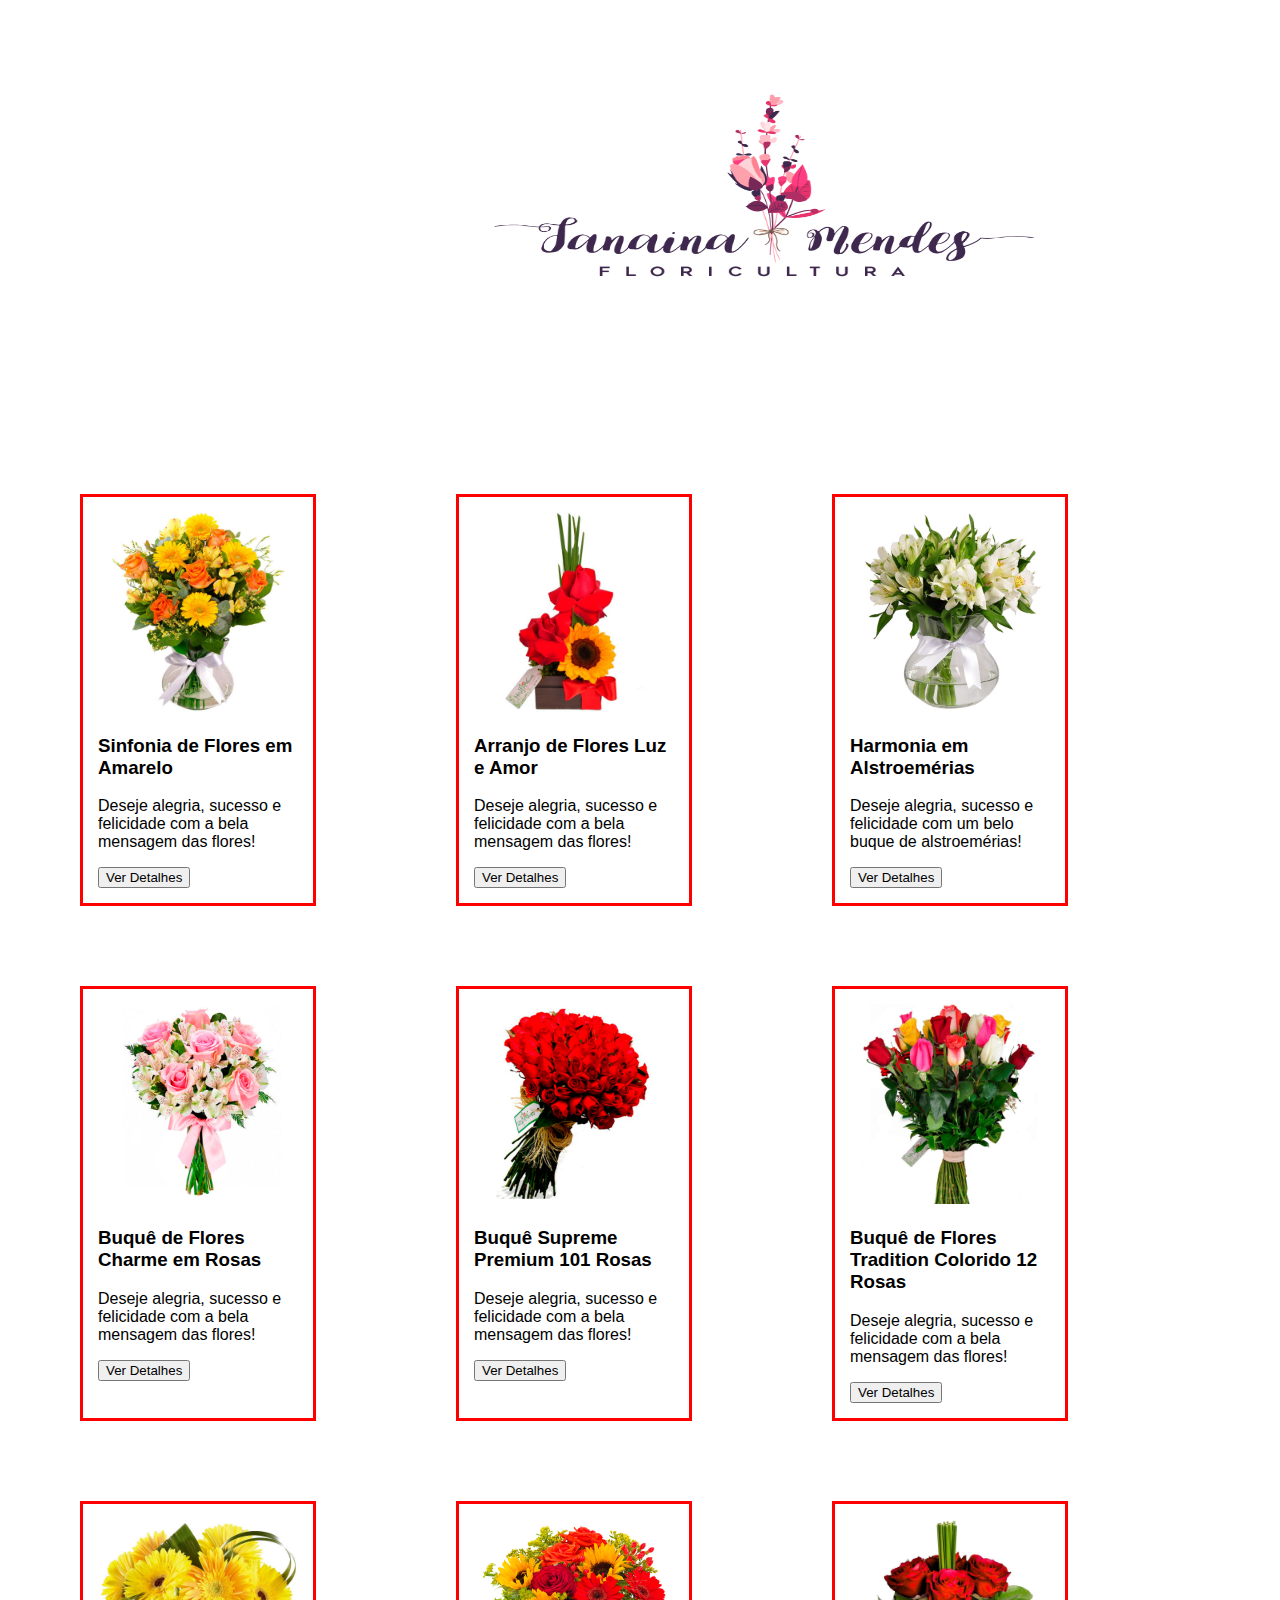
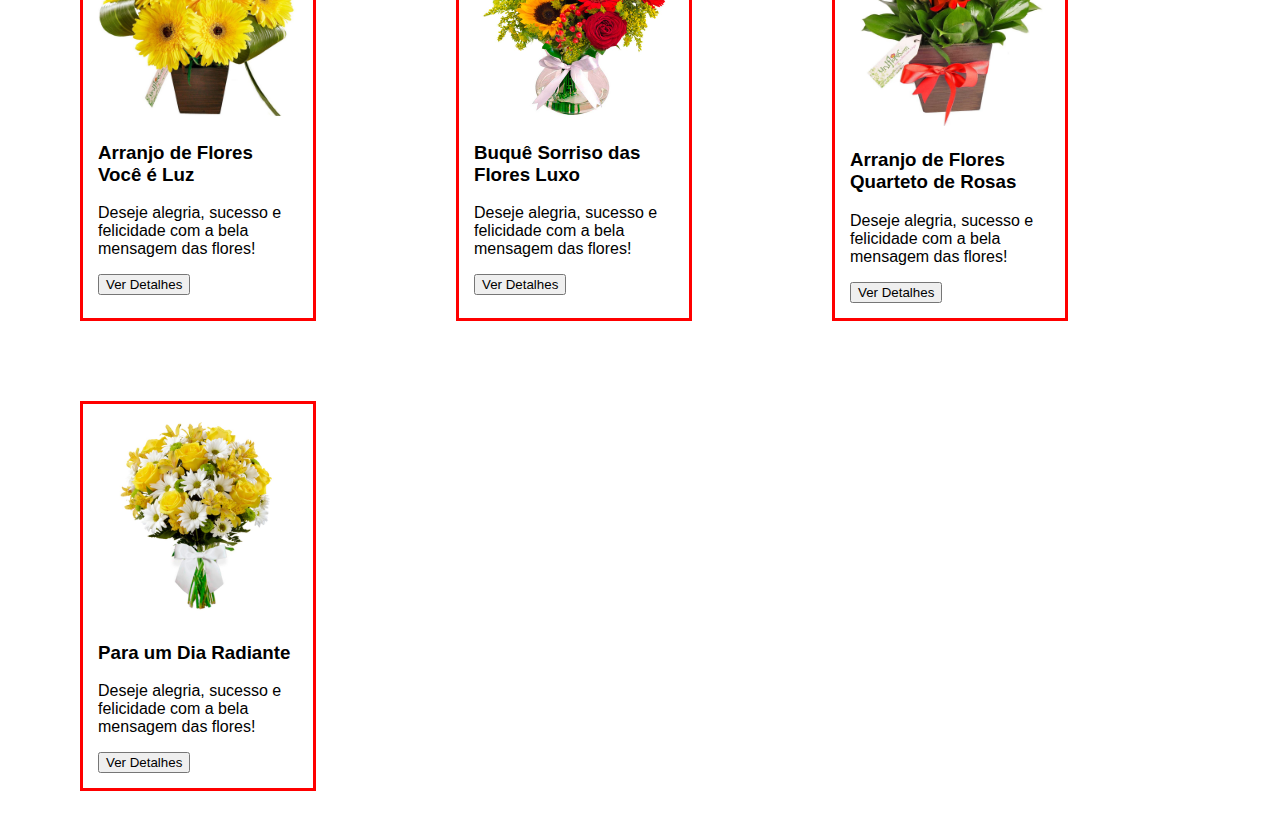
<file: index.html>
<!DOCTYPE html>
<html lang="pt-br">
<head>
    <meta charset="UTF-8">
    <meta name="viewport" content="width=device-width, initial-scale=1.0">
    <title>Catálogo de Produtos</title>
    <link rel="stylesheet" href="styles.css">
</head>
<body>
    <img src="logo.png" class="logo"  alt="logo">
    <div class="catalog">
        <div class="item" onclick="redirectTo('produto1.html')">
            <img src="flor2.jpg" alt="Produto 1">
            <h3>Sinfonia de Flores em Amarelo</h3>
            <p>Deseje alegria, sucesso e felicidade com a bela mensagem das flores!</p>
            <button onclick="redirectTo('produto1.html')">Ver Detalhes</button>
        </div>
        <div class="item" onclick="redirectTo('produto2.html')">
            <img src="flor1.jpg" alt="Produto 2">
            <h3>Arranjo de Flores Luz e Amor</h3>
            <p>Deseje alegria, sucesso e felicidade com a bela mensagem das flores!</p>
            <button onclick="redirectTo('produto2.html')">Ver Detalhes</button>
        </div>
        <div class="item" onclick="redirectTo('produto3.html')">
            <img src="flor3.jpg" alt="Produto 3">
            <h3>Harmonia em Alstroemérias</h3>
            <p>Deseje alegria, sucesso e felicidade com um belo buque de alstroemérias!</p>
            <button onclick="redirectTo('produto3.html')">Ver Detalhes</button>
        </div>
        <div class="item" onclick="redirectTo('produto4.html')">
            <img src="flor4.jpg" alt="Produto 4">
            <h3>Buquê de Flores Charme em Rosas</h3>
            <p> Deseje alegria, sucesso e felicidade com a bela mensagem das flores!</p>
            <button onclick="redirectTo('produto4.html')">Ver Detalhes</button>
        </div>
        <div class="item" onclick="redirectTo('produto5.html')">
            <img src="flor5.jpg" alt="Produto 5">
            <h3>Buquê Supreme Premium 101 Rosas</h3>
            <p>Deseje alegria, sucesso e felicidade com a bela mensagem das flores!</p>
            <button onclick="redirectTo('produto5.html')">Ver Detalhes</button>
        </div>
        <div class="item" onclick="redirectTo('produto6.html')">
            <img src="flor6.jpg" alt="Produto 6">
            <h3> Buquê de Flores Tradition Colorido 12 Rosas</h3>
            <p>Deseje alegria, sucesso e felicidade com a bela mensagem das flores!</p>
            <button onclick="redirectTo('produto6.html')">Ver Detalhes</button>
        </div>
        <div class="item" onclick="redirectTo('produto7.html')">
            <img src="flor7.jpg" alt="Produto 7">
            <h3>Arranjo de Flores Você é Luz
            </h3>
            <p>Deseje alegria, sucesso e felicidade com a bela mensagem das flores!</p>
            <button onclick="redirectTo('produto7.html')">Ver Detalhes</button>
        </div>
        <div class="item" onclick="redirectTo('produto8.html')">
            <img src="flor8.jpg" alt="Produto 8">
            <h3>Buquê Sorriso das Flores Luxo</h3>
            <p>Deseje alegria, sucesso e felicidade com a bela mensagem das flores!</p>
            <button onclick="redirectTo('produto8.html')">Ver Detalhes</button>
        </div>
        <div class="item" onclick="redirectTo('produto9.html')">
            <img src="flor9.jpg" alt="Produto 9">
            <h3>Arranjo de Flores Quarteto de Rosas</h3>
            <p>Deseje alegria, sucesso e felicidade com a bela mensagem das flores!</p>
            <button onclick="redirectTo('produto9.html')">Ver Detalhes</button>
        </div>
        <div class="item" onclick="redirectTo('produto10.html')">
            <img src="flor10.jpg" alt="Produto 10">
            <h3>Para um Dia Radiante</h3>
            <p>Deseje alegria, sucesso e felicidade com a bela mensagem das flores!</p>
            <button onclick="redirectTo('produto10.html')">Ver Detalhes</button>
        </div>
    </div>

    <script src="script.js"></script>
</body>
</html>
</file>
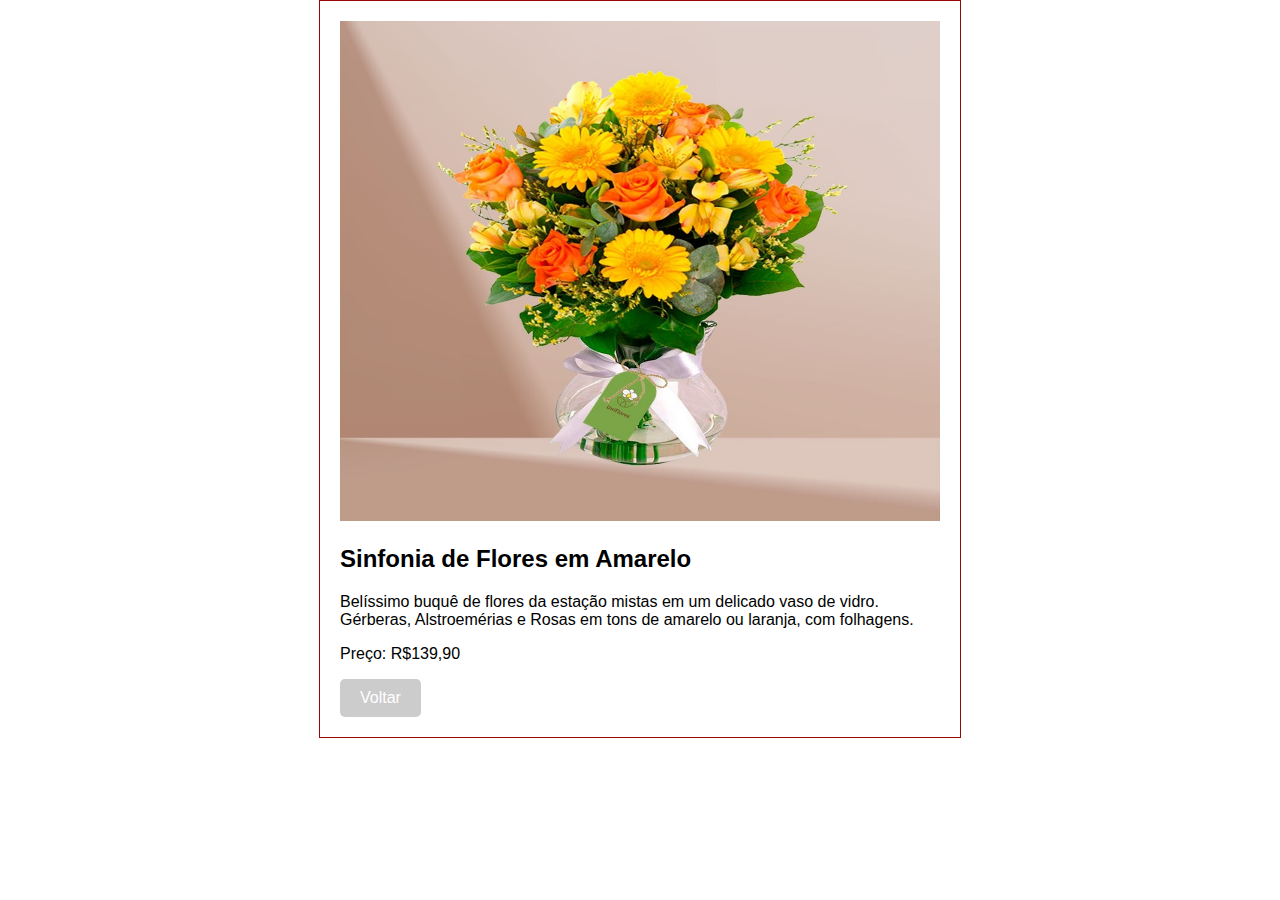
<file: produto1.html>
<!DOCTYPE html>
<html lang="pt-br">
<head>
    <meta charset="UTF-8">
    <meta name="viewport" content="width=device-width, initial-scale=1.0">
    <title>Detalhes do Produto 1</title>
    <link rel="stylesheet" href="styles.css">
</head>
<body>
    <div class="product-details">
        <img src="muie2.jpg"  width=600px height="500px" alt="Produto 1">
        <h2>Sinfonia de Flores em Amarelo</h2>
        <p>Belíssimo buquê de flores da estação mistas em um delicado vaso de vidro. Gérberas, Alstroemérias e Rosas em tons de amarelo ou laranja, com folhagens.</p>
        <p>Preço: R$139,90</p>
        <!-- Adicione mais informações conforme necessário -->

        <!-- Botão de volta -->
        <button onclick="goBack()" class="back-button">Voltar</button>
    </div>

    <script src="script.js"></script>
</body>
</html>
</file>
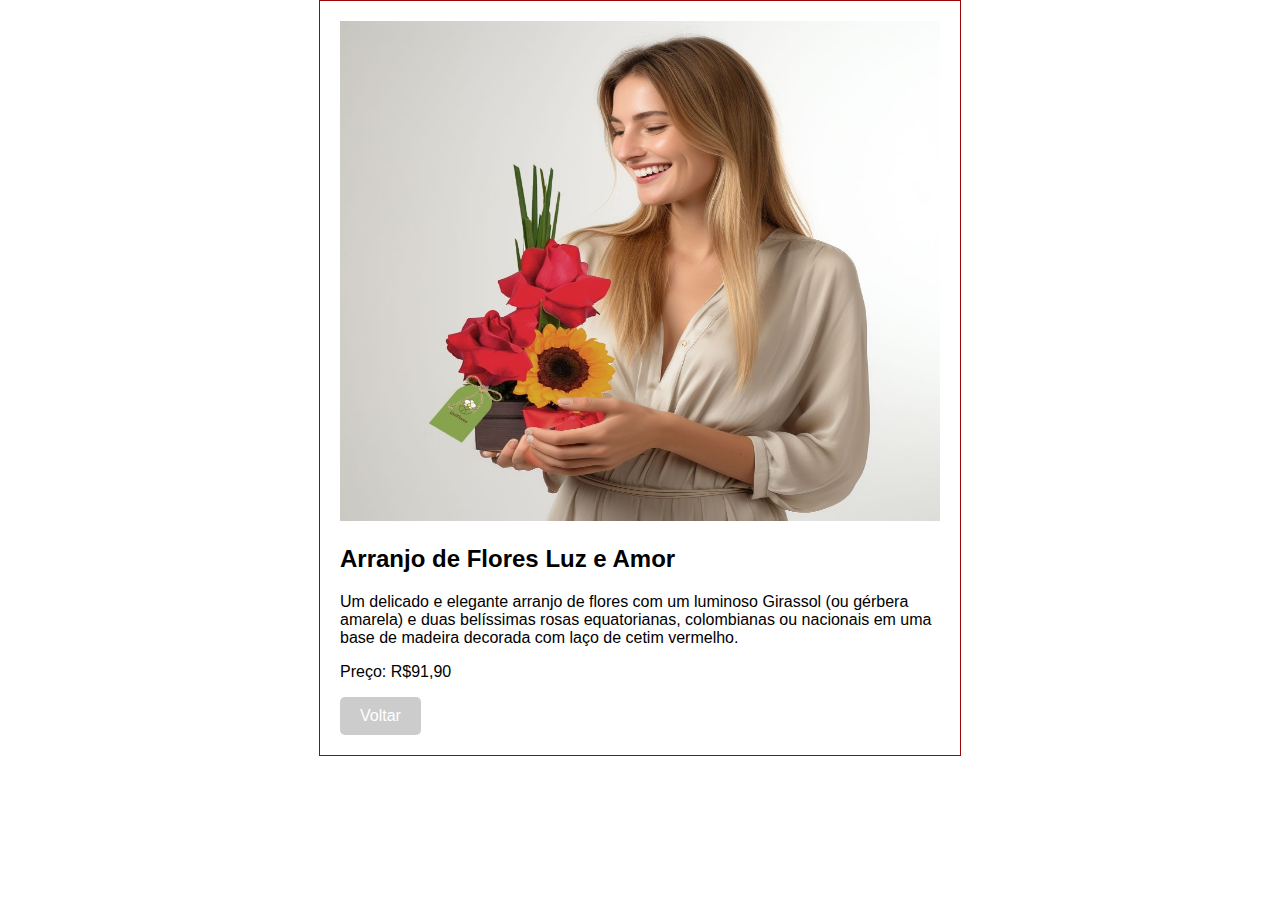
<file: produto2.html>
<!DOCTYPE html>
<html lang="pt-br">
<head>
    <meta charset="UTF-8">
    <meta name="viewport" content="width=device-width, initial-scale=1.0">
    <title>Arranjo de Flores
         Luz e Amor</title>
    <link rel="stylesheet" href="styles.css">
</head>
<body>
    <div class="product-details">
        <img src="muie.jpg" width=600px height="500px" alt="Produto 2">
        <h2>Arranjo de Flores Luz e Amor</h2>
        <p>Um delicado e elegante arranjo de flores com um luminoso Girassol (ou gérbera amarela) e duas belíssimas rosas equatorianas, colombianas ou nacionais  em uma base de madeira decorada com laço de cetim vermelho.</p>
        <p>Preço: R$91,90</p>
        
        <button onclick="goBack()" class="back-button">Voltar</button>
    </div>

    <script src="script.js"></script>
</body>
</html>
</file>
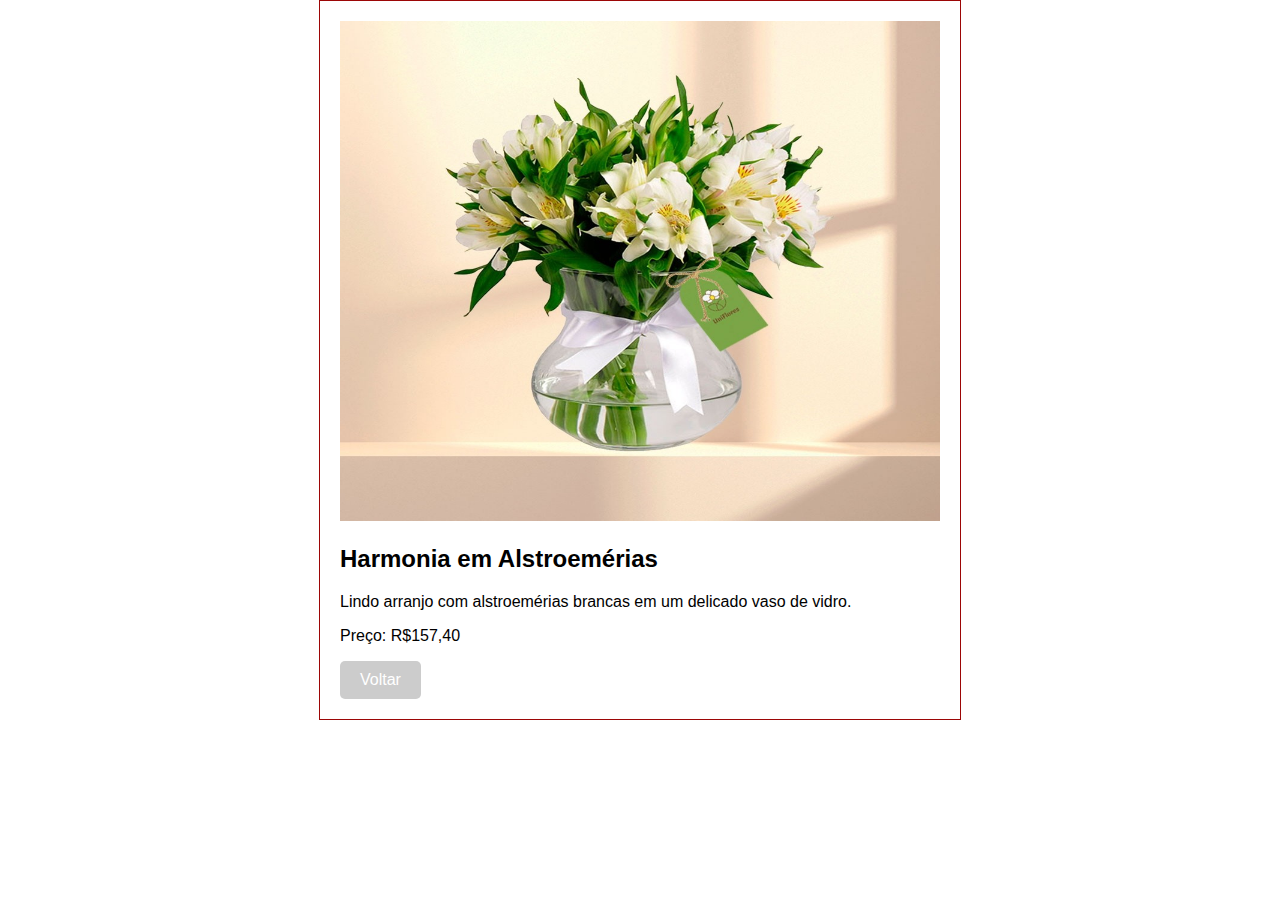
<file: produto3.html>
<!DOCTYPE html>
<html lang="pt-br">
<head>
    <meta charset="UTF-8">
    <meta name="viewport" content="width=device-width, initial-scale=1.0">
    <title>Harmonia em Alstroemérias</title>
    <link rel="stylesheet" href="styles.css">
</head>
<body>
    <div class="product-details">
        <img src="muie7.jpg"  width=600px height="500px" alt="Produto 1">
        <h2>Harmonia em Alstroemérias</h2>
        <p>Lindo arranjo com alstroemérias brancas em um delicado vaso de vidro.</p>
        <p>Preço: R$157,40</p>
        <!-- Adicione mais informações conforme necessário -->

        <!-- Botão de volta -->
        <button onclick="goBack()" class="back-button">Voltar</button>
    </div>

    <script src="script.js"></script>
</body>
</html>
</file>
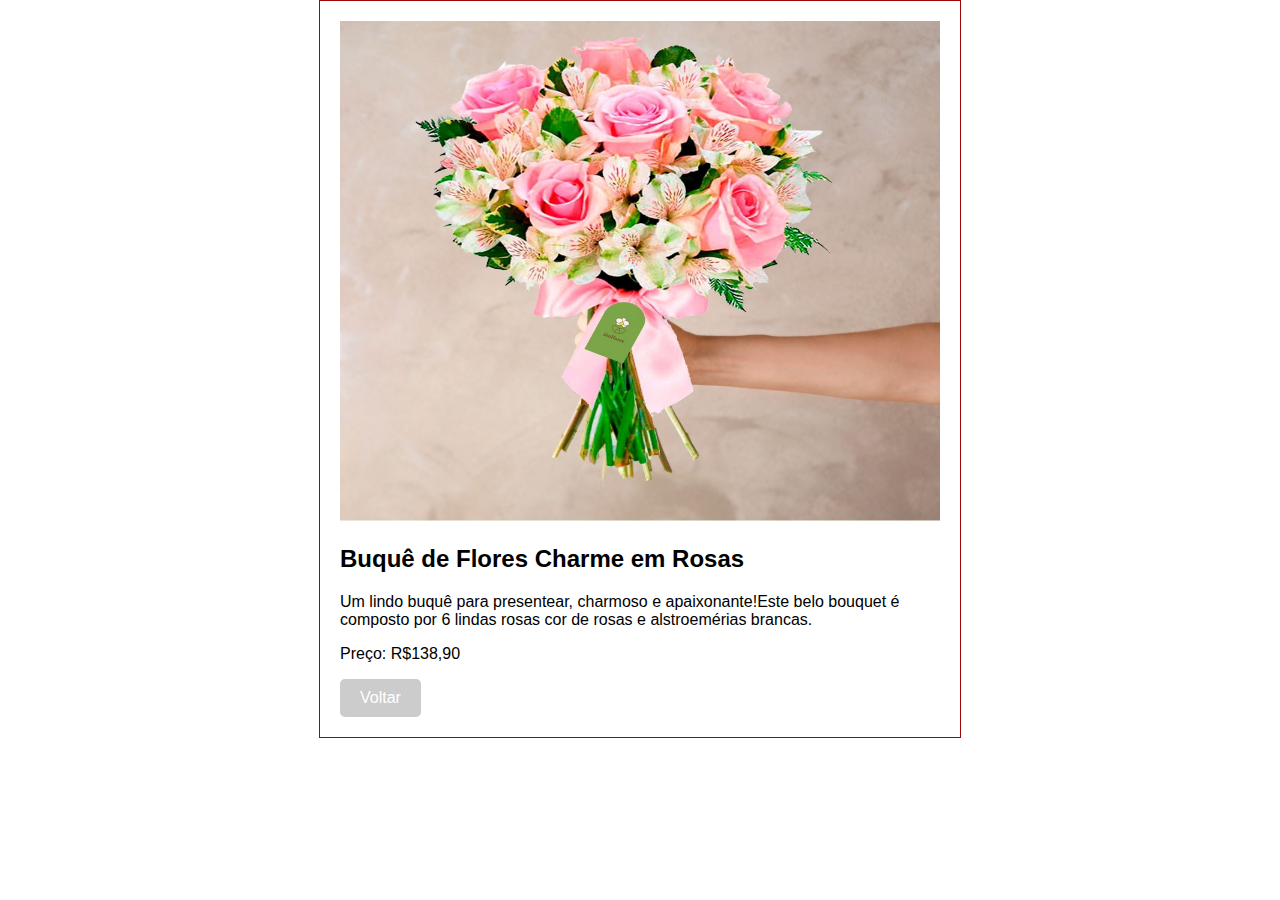
<file: produto4.html>
<!DOCTYPE html>
<html lang="pt-br">
<head>
    <meta charset="UTF-8">
    <meta name="viewport" content="width=device-width, initial-scale=1.0">
    <title>Buquê de Flores Charme em Rosas
    </title>
    <link rel="stylesheet" href="styles.css">
</head>
<body>
    <div class="product-details">
        <img src="muie3.jpg" width=600px height="500px" alt="Produto 2">
        <h2>Buquê de Flores Charme em Rosas
        </h2>
        <p>Um lindo buquê para presentear, charmoso e apaixonante!Este belo bouquet é composto por 6 lindas rosas cor de rosas e alstroemérias brancas.</p>
        <p>Preço: R$138,90</p>
        
        <button onclick="goBack()" class="back-button">Voltar</button>
    </div>

    <script src="script.js"></script>
</body>
</html>
</file>
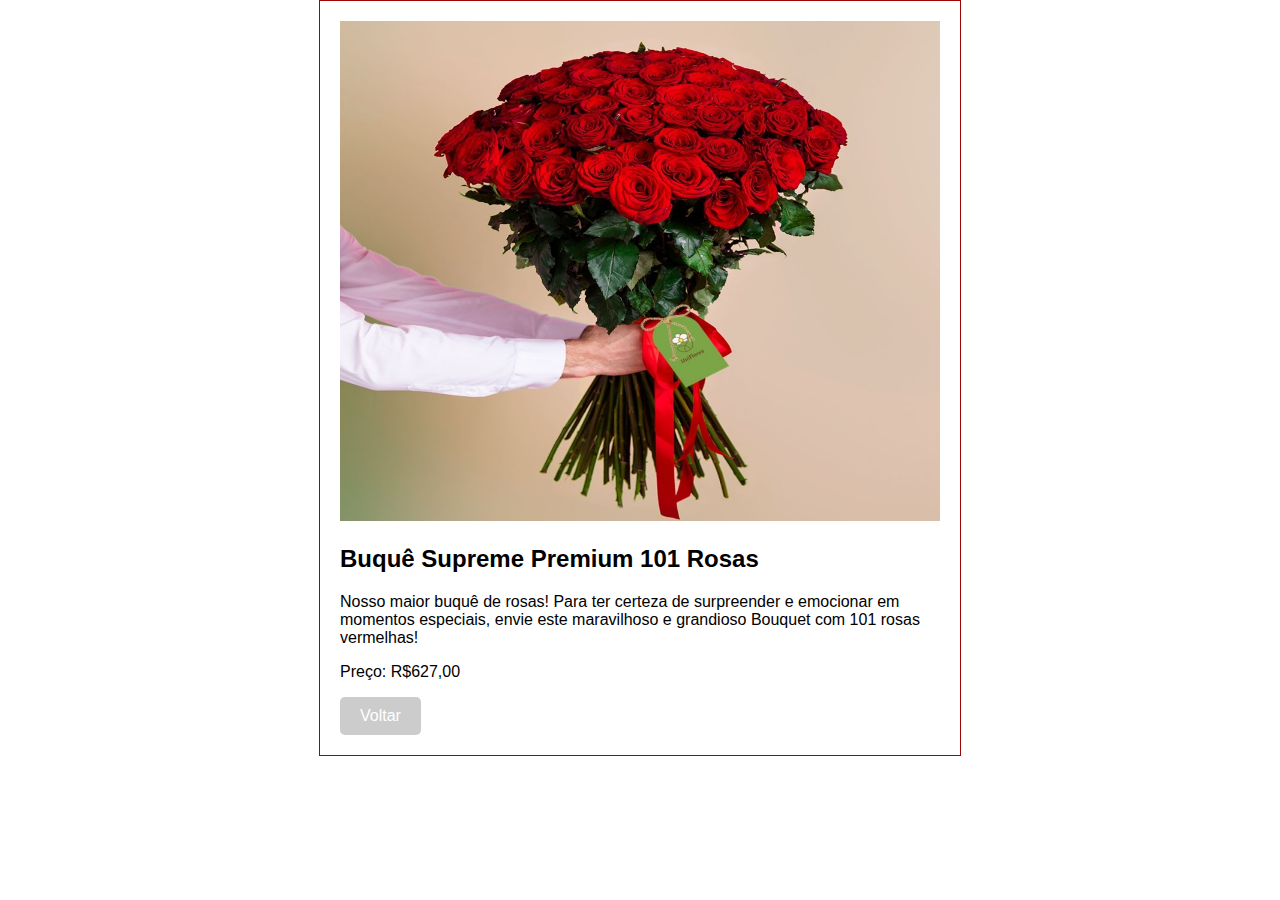
<file: produto5.html>
<!DOCTYPE html>
<html lang="pt-br">
<head>
    <meta charset="UTF-8">
    <meta name="viewport" content="width=device-width, initial-scale=1.0">
    <title>Buquê Supreme Premium 101 Rosas</title>
    <link rel="stylesheet" href="styles.css">
</head>
<body>
    <div class="product-details">
        <img src="muie4.jpg" width=600px height="500px" alt="Produto 2">
        <h2>Buquê Supreme Premium 101 Rosas</h2>
        <p>Nosso maior buquê de rosas! Para ter certeza de surpreender e emocionar em momentos especiais, envie este maravilhoso e grandioso Bouquet com 101 rosas vermelhas!</p>
        <p>Preço: R$627,00</p>
        
        <button onclick="goBack()" class="back-button">Voltar</button>
    </div>

    <script src="script.js"></script>
</body>
</html>
</file>
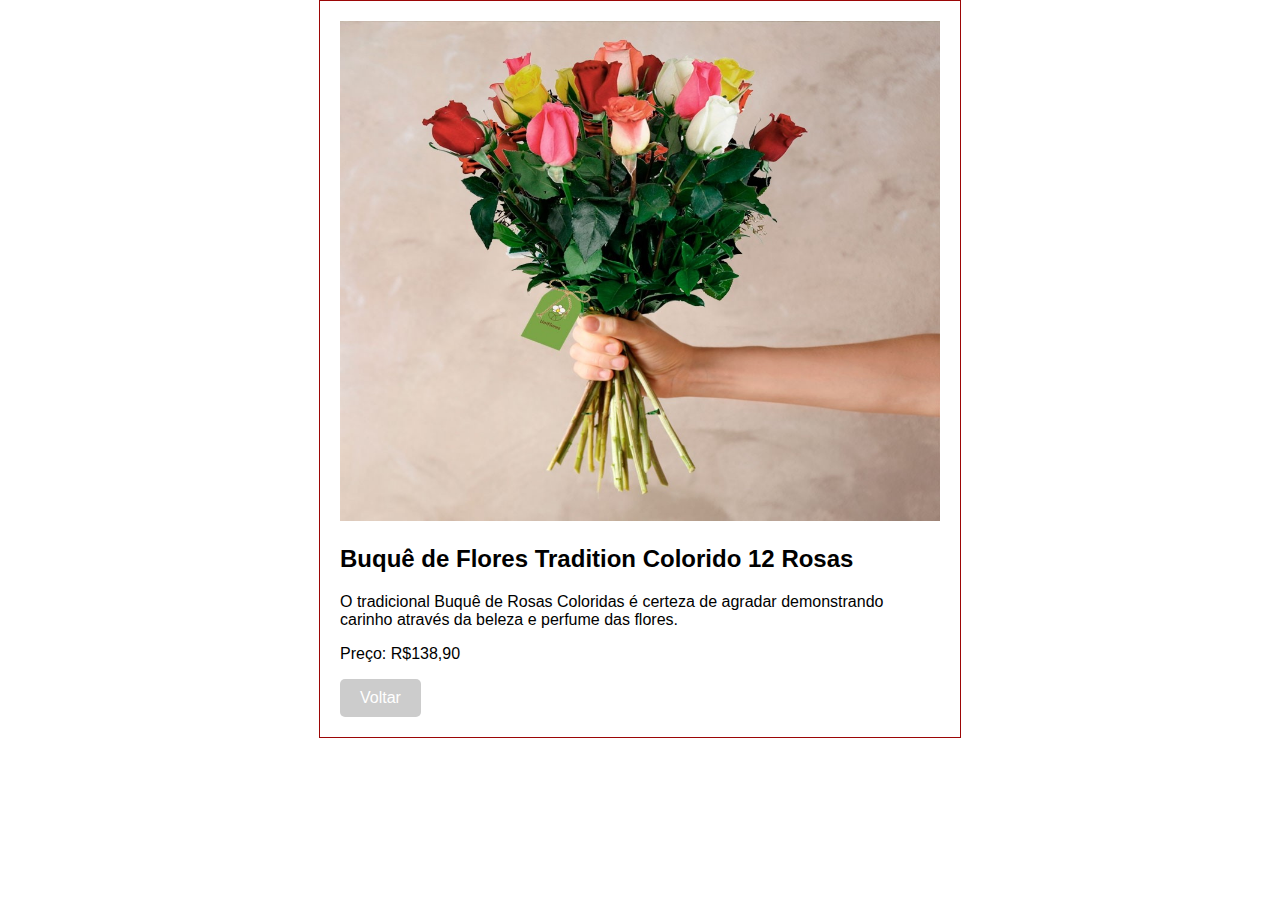
<file: produto6.html>
<!DOCTYPE html>
<html lang="pt-br">
<head>
    <meta charset="UTF-8">
    <meta name="viewport" content="width=device-width, initial-scale=1.0">
    <title>Buquê de Flores Tradition Colorido 12 Rosas
    </title>
    <link rel="stylesheet" href="styles.css">
</head>
<body>
    <div class="product-details">
        <img src="muie5.jpg" width=600px height="500px" alt="Produto 2">
        <h2>Buquê de Flores Tradition Colorido 12 Rosas
        </h2>
        <p> O tradicional Buquê de Rosas Coloridas é certeza de agradar demonstrando carinho através da beleza e perfume das flores.</p>
        <p>Preço: R$138,90
        </p>
        
        <button onclick="goBack()" class="back-button">Voltar</button>
    </div>

    <script src="script.js"></script>
</body>
</html>
</file>
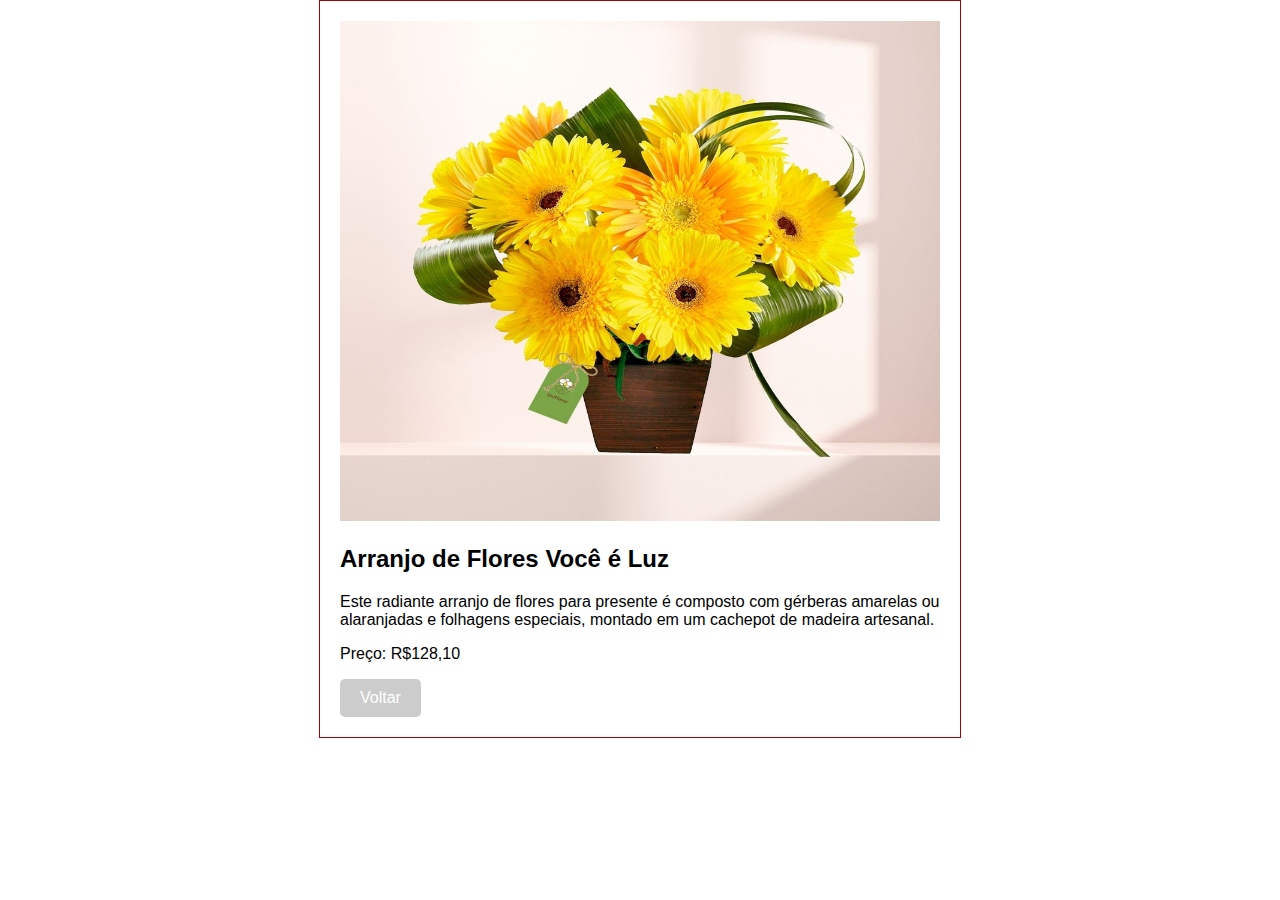
<file: produto7.html>
<!DOCTYPE html>
<html lang="pt-br">
<head>
    <meta charset="UTF-8">
    <meta name="viewport" content="width=device-width, initial-scale=1.0">
    <title>Arranjo de Flores Você é Luz

    </title>
    <link rel="stylesheet" href="styles.css">
</head>
<body>
    <div class="product-details">
        <img src="muie6.jpg" width=600px height="500px" alt="Produto 2">
        <h2>Arranjo de Flores Você é Luz

        </h2>
        <p>Este radiante arranjo de flores para presente é composto com gérberas amarelas ou alaranjadas e folhagens especiais, montado em um cachepot de madeira artesanal.</p>
        <p>Preço: R$128,10</p>
        
        <button onclick="goBack()" class="back-button">Voltar</button>
    </div>

    <script src="script.js"></script>
</body>
</html>
</file>
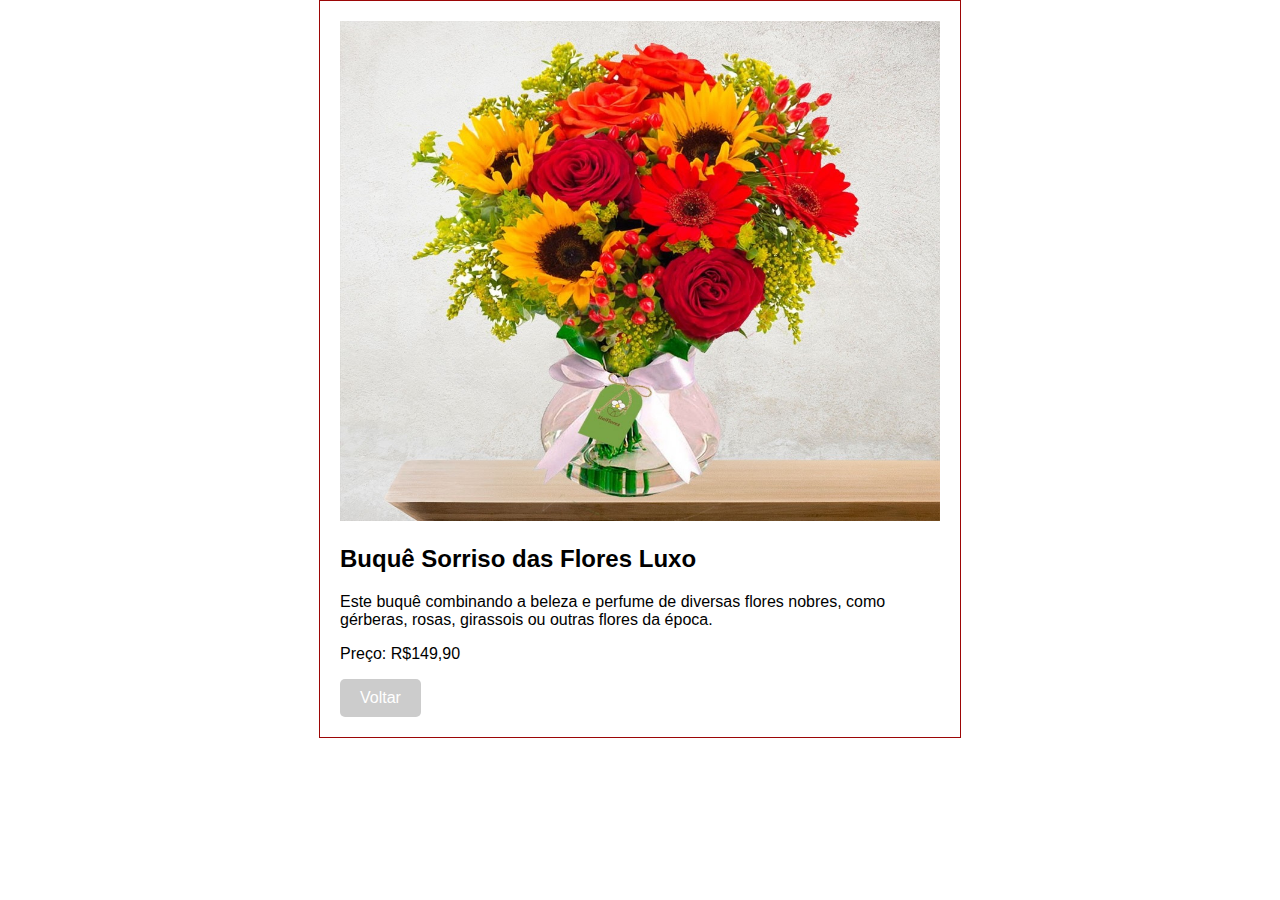
<file: produto8.html>
<!DOCTYPE html>
<html lang="pt-br">
<head>
    <meta charset="UTF-8">
    <meta name="viewport" content="width=device-width, initial-scale=1.0">
    <title>Buquê Sorriso das Flores Luxo
    </title>
    <link rel="stylesheet" href="styles.css">
</head>
<body>
    <div class="product-details">
        <img src="muie8.jpg" width=600px height="500px" alt="Produto 2">
        <h2>Buquê Sorriso das Flores Luxo
        </h2>
        <p>Este buquê combinando a beleza e perfume de diversas flores nobres, como gérberas, rosas, girassois ou outras flores da época. </p>
        <p>Preço: R$149,90</p>
        
        <button onclick="goBack()" class="back-button">Voltar</button>
    </div>

    <script src="script.js"></script>
</body>
</html>
</file>
<file: styles.css>
body {
    font-family: Arial, sans-serif;
    margin: 0;
    padding: 0;
}
.logo{
    text-align: center;
    height: 400px;
    width: 700px;
    margin: 20px 420px; 
}
.catalog {
    display: flex;
    flex-wrap: wrap;
}

.item {
    width: 200px;
    margin: 50px 60px 30px 80px;
    padding: 15px;
    border: 3px solid #ff0000;
    cursor:default;
}

.item img {
    width: 100%;
    height: auto;
}

.product-details {
    max-width: 600px;
    margin: 0 auto;
    padding: 20px;
    border: 1px solid #9c0606;
}

.back-button {
    padding: 10px 20px;
    background-color: #ccc;
    color: #fff;
    border: 3px;
    cursor: pointer;
    font-size: 16px;
    border-radius: 5px;
}

.back-button:hover {
    background-color: #ae141436;
}
</file>
